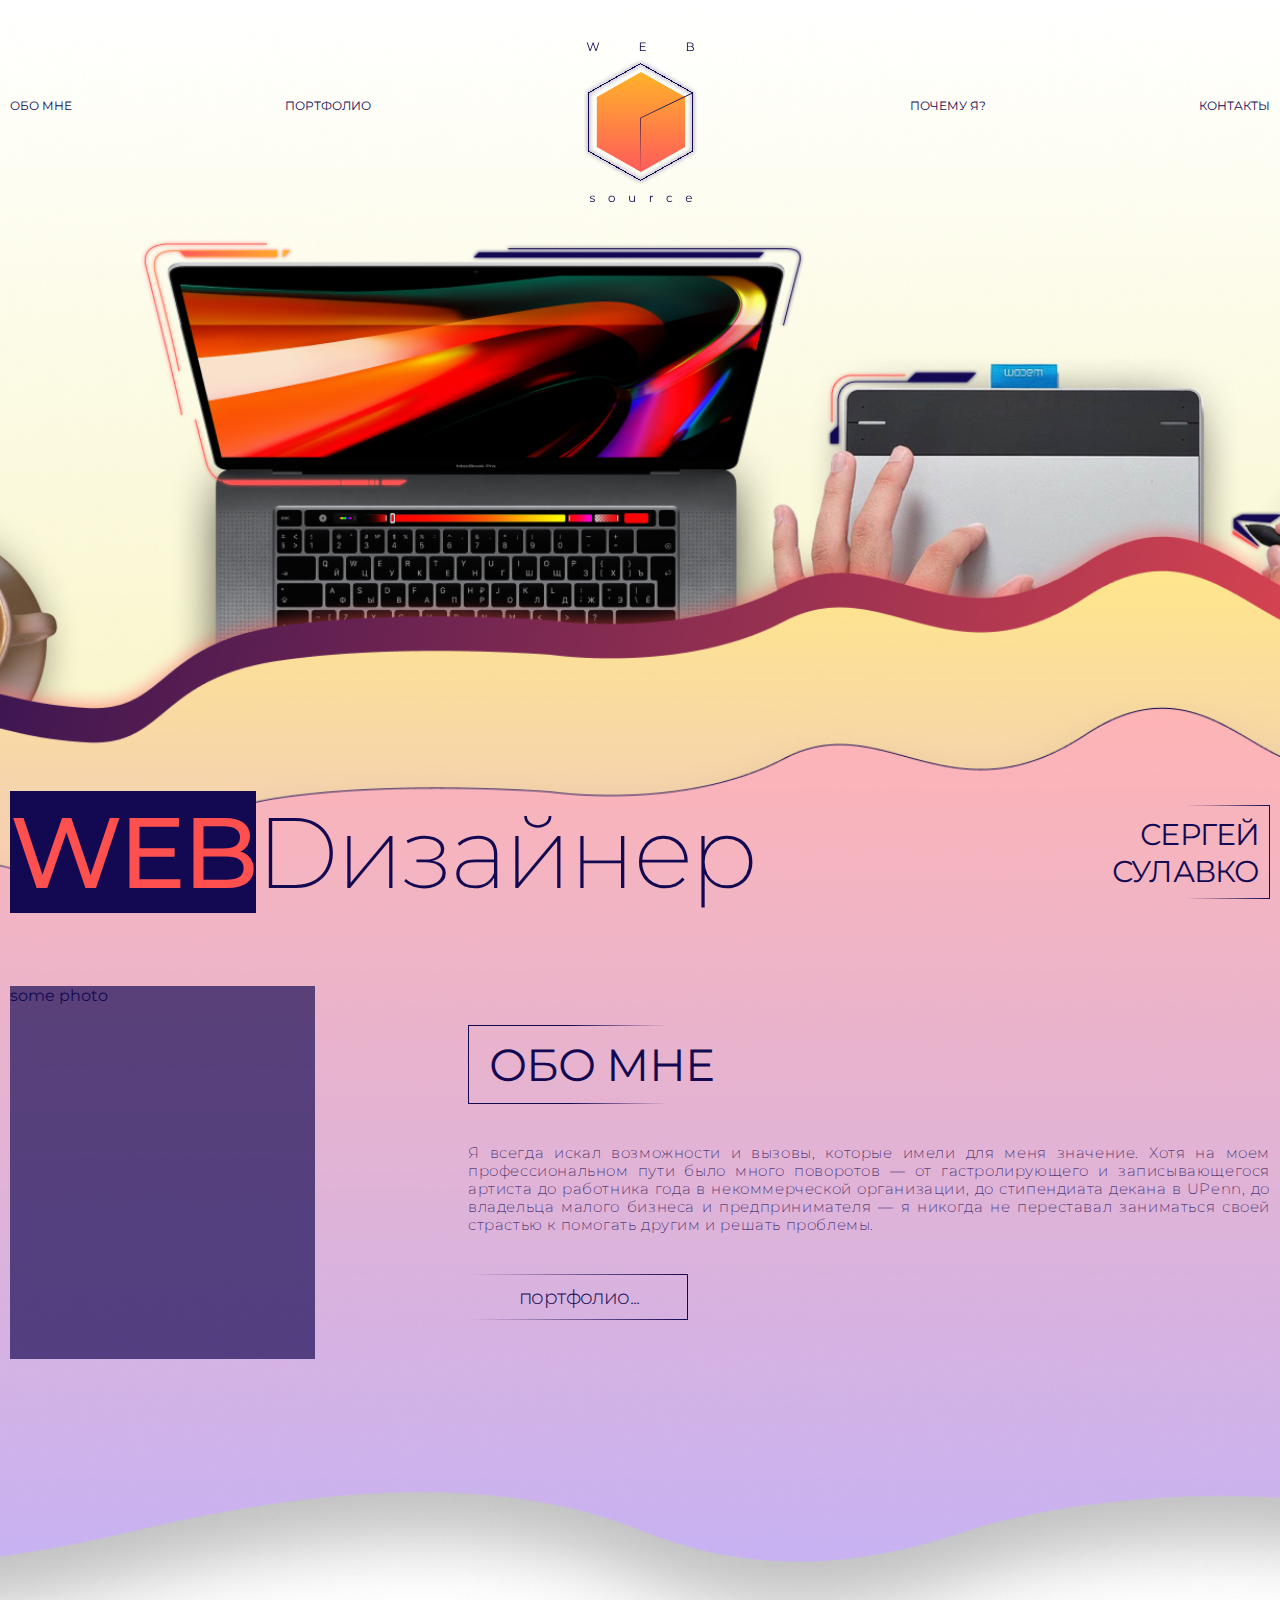
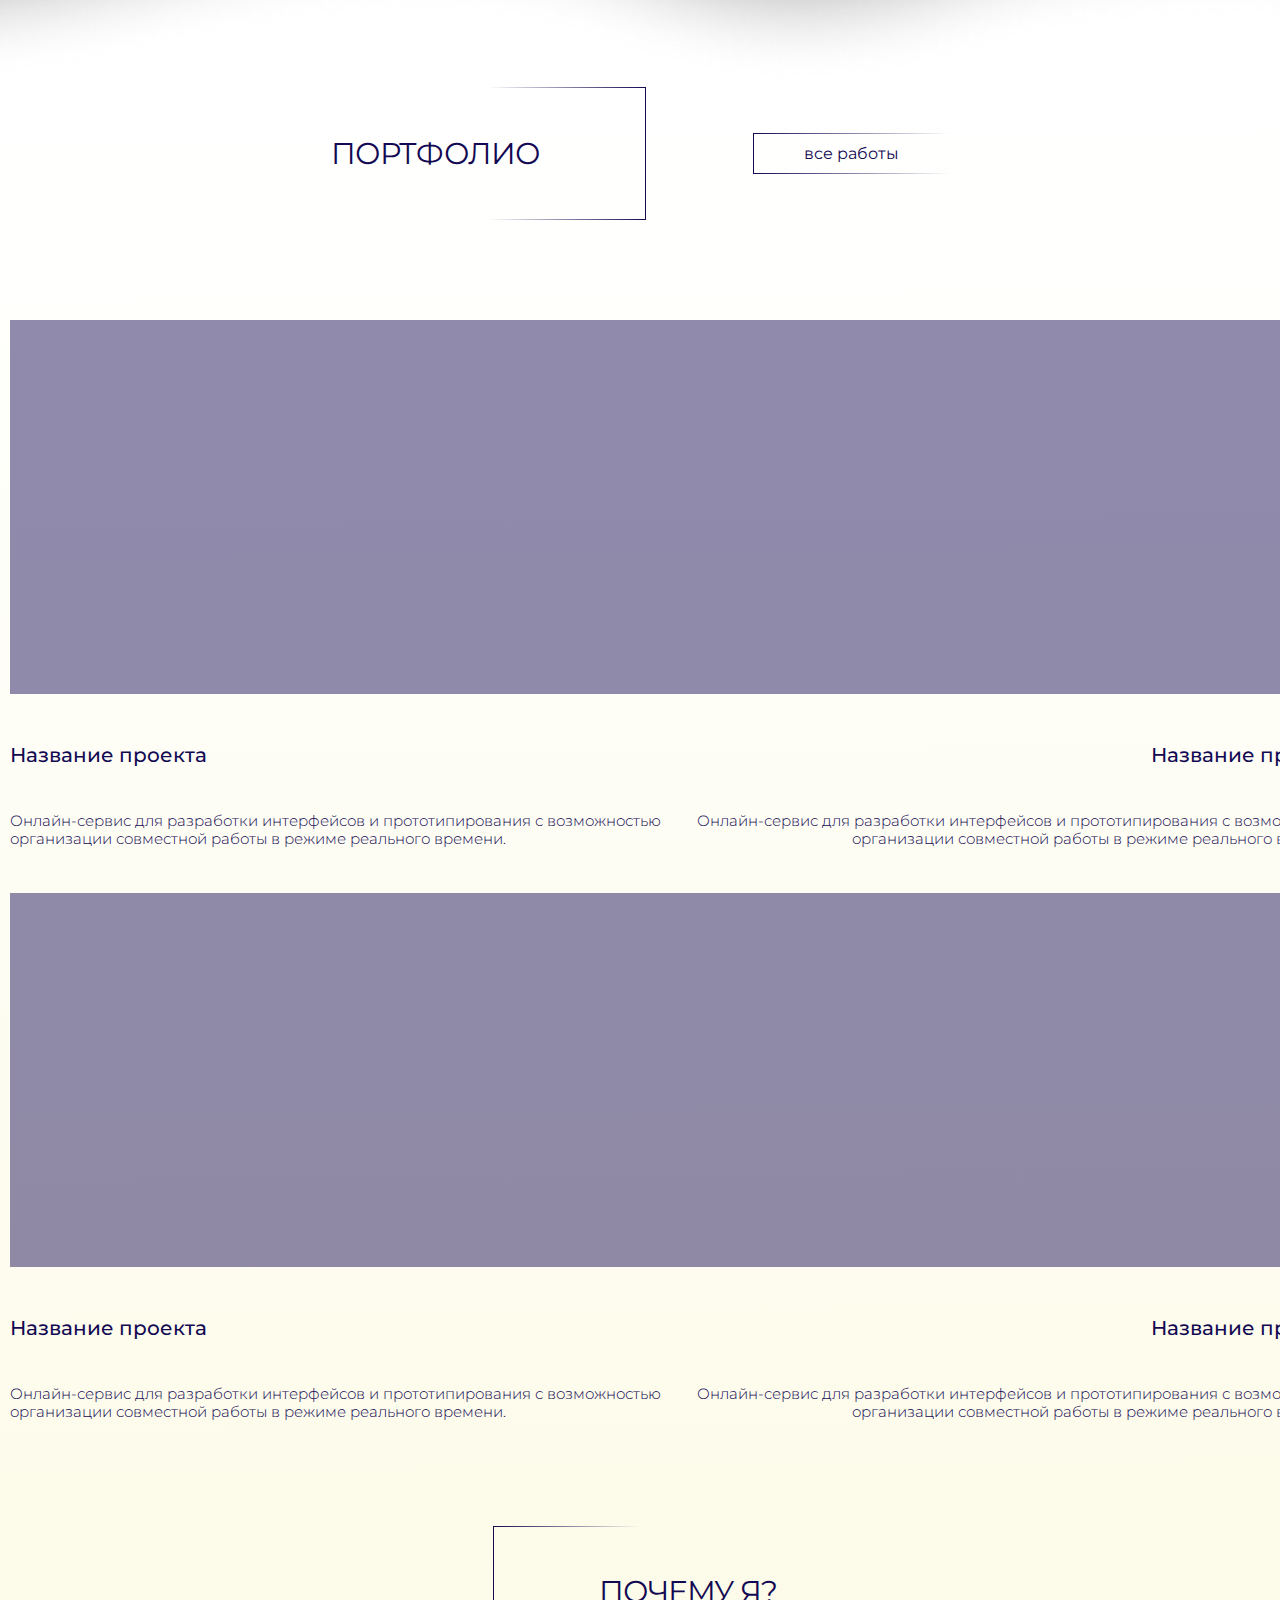
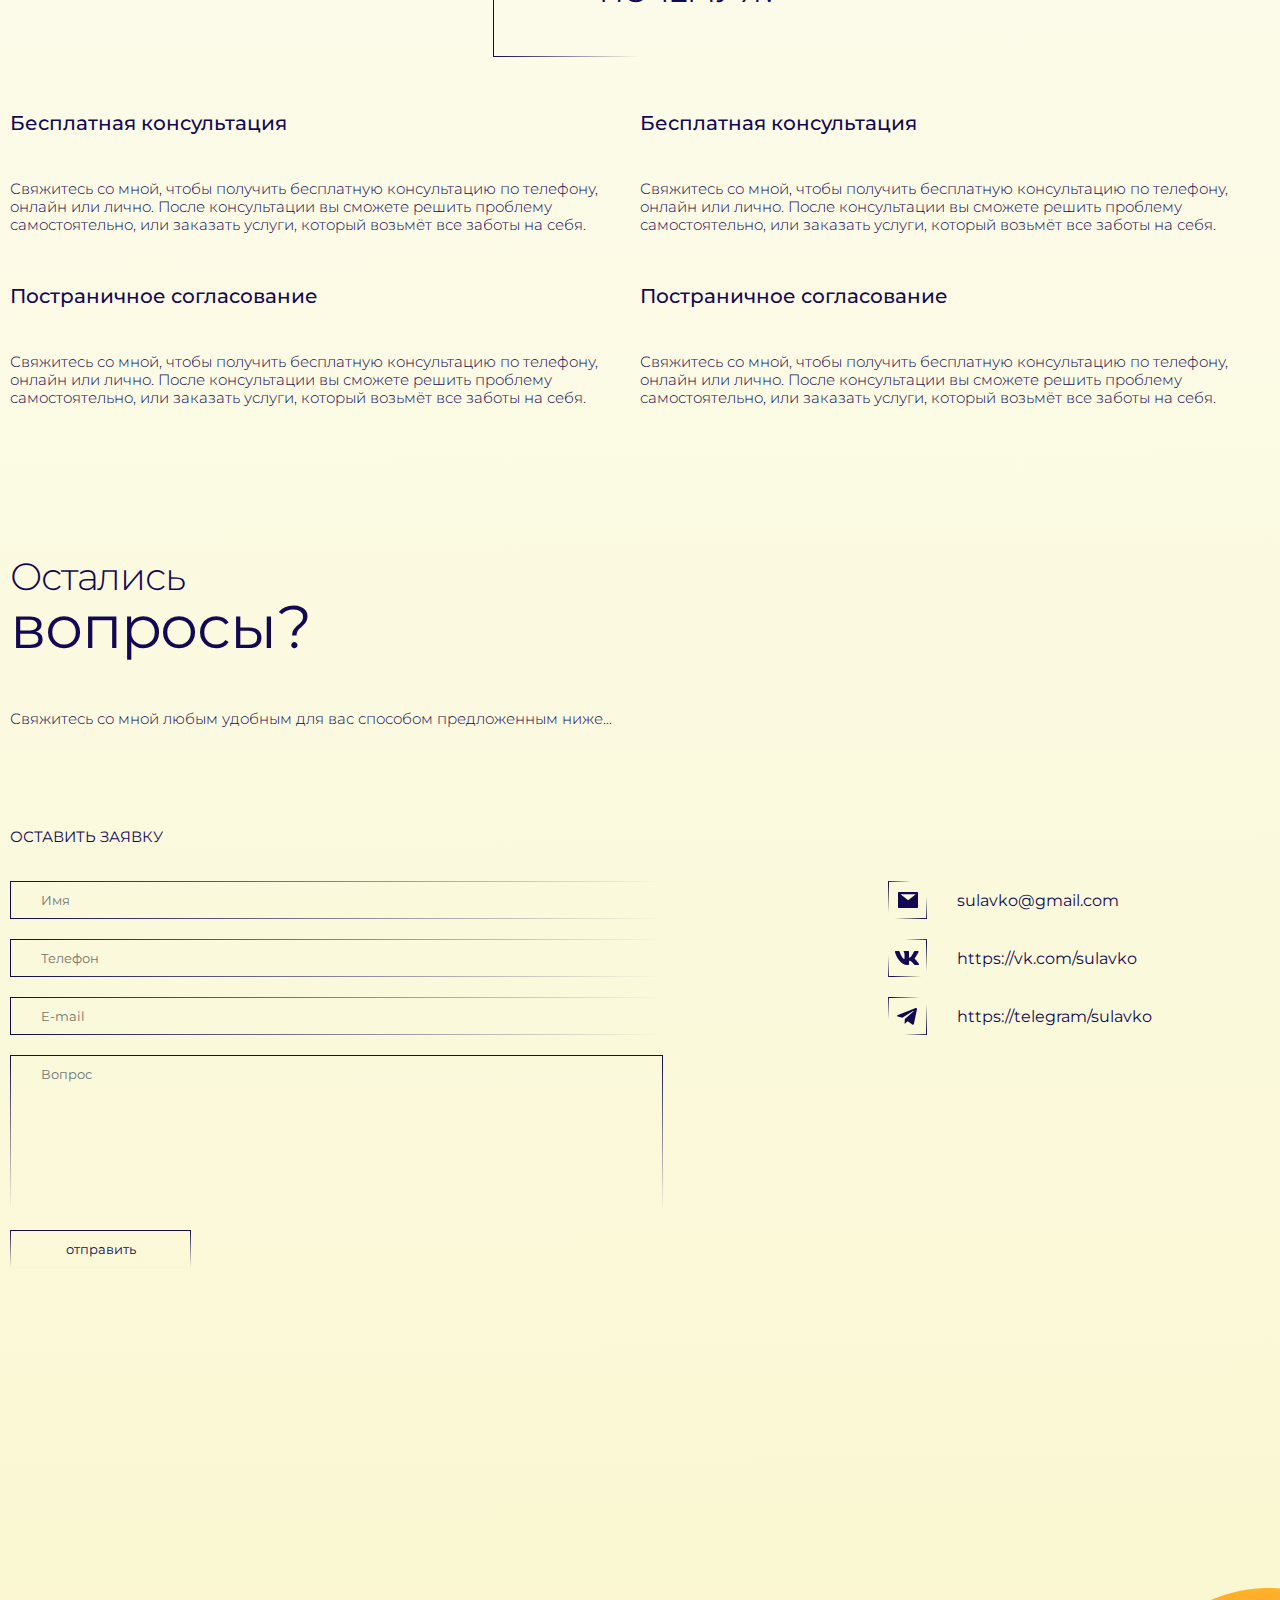
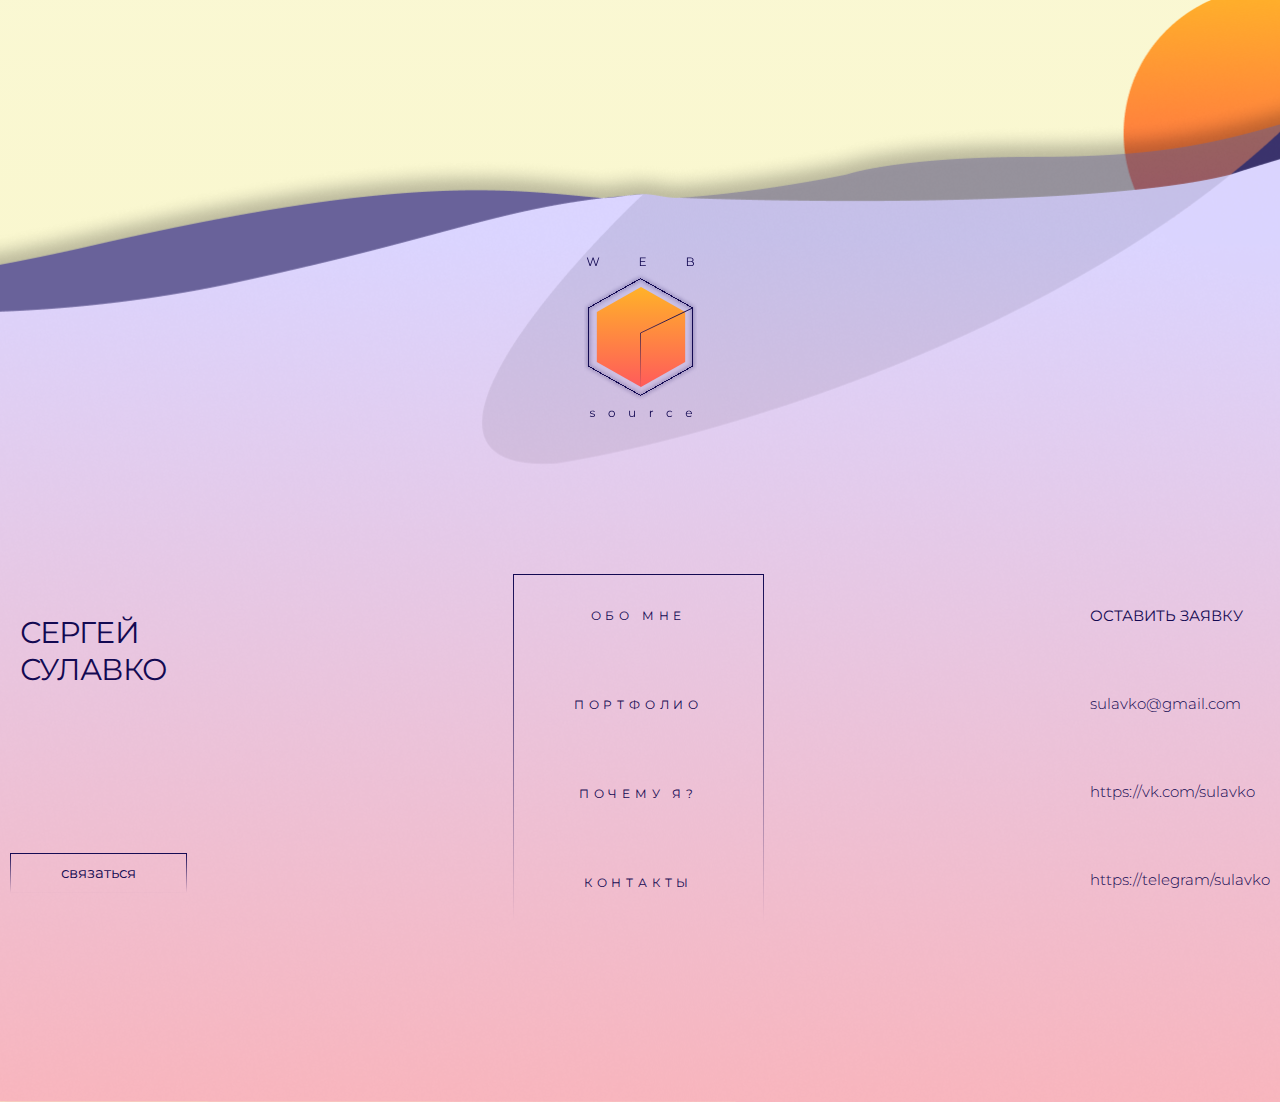
<file: index.html>
<!DOCTYPE html>
<html lang="ru">
  <head>
    <meta charset="UTF-8" />
    <meta http-equiv="X-UA-Compatible" content="IE=edge" />
    <meta name="viewport" content="width=device-width, initial-scale=1.0" />
    <title>Сергей Сулавко | Web-designer</title>
    <link rel="stylesheet" href="/styles/reset.css" />
    <link rel="stylesheet" href="/styles/MainPage.css" />
    <link rel="stylesheet" href="/styles/useStyles.css" />
  </head>
  <body>
    <header class="header">
      <div class="container">
        <nav class="menu">
          <ul class="menu__list">
            <li class="menu__item">
              <a href="#aboutMe" class="menu__link">ОБО МНЕ</a>
            </li>
            <li class="menu__item">
              <a href="#portfolio" class="menu__link">ПОРТФОЛИО</a>
            </li>
            <a href="/">
              <img class="logo" src="/images/logo.svg" alt="logo" />
            </a>
            <li class="menu__item">
              <a href="#whyMe" class="menu__link">ПОЧЕМУ Я?</a>
            </li>
            <li class="menu__item">
              <a href="#contacts" class="menu__link">КОНТАКТЫ</a>
            </li>
          </ul>
        </nav>
        <div id="aboutMe" class="about">
          <div class="about__title">
            <h1 class="about__title-span">Web</h1>
            Dизайнер
          </div>
          <div class="title name text-right">Сергей Сулавко</div>
        </div>
        <div class="about__me">
          <div class="person__photo">
            <div class="photo">some photo</div>
          </div>
          <div class="info__about-me">
            <div class="title">
              <h2 class="about__me-btn">ОБО МНЕ</h2>
            </div>
            <div class="about__me-text">
              Я всегда искал возможности и вызовы, которые имели для меня
              значение. Хотя на моем профессиональном пути было много поворотов
              — от гастролирующего и записывающегося артиста до работника года в
              некоммерческой организации, до стипендиата декана в UPenn, до
              владельца малого бизнеса и предпринимателя — я никогда не
              переставал заниматься своей страстью к помогать другим и решать
              проблемы.
            </div>
            <div class="about__me-portfolio">
              <a href="#portfolio">портфолио...</a>
            </div>
          </div>
        </div>
      </div>
    </header>
    <main class="main">
      <div class="container">
        <section id="portfolio" class="portfolio">
          <div class="portfolio__header">
            <div>
              <h2 class="title portfolio__title">ПОРТФОЛИО</h2>
            </div>
            <div class="all__works">
              <a class="all__works-link" href="/pages/portfolio.html">
                все работы
              </a>
            </div>
          </div>
          <div class="works">
            <div class="works__section">
              <div class="work">
                <div class="work__image">
                  <img src="/images/work__template-image.png" alt="work" />
                </div>
                <div class="work__title">Название проекта</div>
                <div class="work__subscription">
                  Онлайн-сервис для разработки интерфейсов и прототипирования с
                  возможностью организации совместной работы в режиме реального
                  времени.
                </div>
              </div>
              <div class="work">
                <div class="work__image">
                  <img src="/images/work__template-image.png" alt="work" />
                </div>
                <div class="work__title text-right">Название проекта</div>
                <div class="work__subscription text-right">
                  Онлайн-сервис для разработки интерфейсов и прототипирования с
                  возможностью организации совместной работы в режиме реального
                  времени.
                </div>
              </div>
            </div>
            <div class="works__section">
              <div class="work">
                <div class="work__image">
                  <img src="/images/work__template-image.png" alt="work" />
                </div>
                <div class="work__title">Название проекта</div>
                <div class="work__subscription">
                  Онлайн-сервис для разработки интерфейсов и прототипирования с
                  возможностью организации совместной работы в режиме реального
                  времени.
                </div>
              </div>
              <div class="work">
                <div class="work__image">
                  <img src="/images/work__template-image.png" alt="work" />
                </div>
                <div class="work__title text-right">Название проекта</div>
                <div class="work__subscription text-right">
                  Онлайн-сервис для разработки интерфейсов и прототипирования с
                  возможностью организации совместной работы в режиме реального
                  времени.
                </div>
              </div>
            </div>
          </div>
        </section>
        <section id="whyMe" class="why__me">
          <div class="why__me-header">
            <h2 class="title why__me-title">ПОЧЕМУ Я?</h2>
          </div>
          <div class="reasons">
            <div class="reasons__section">
              <div class="reason">
                <div class="reason__title">Бесплатная консультация</div>
                <div class="reason__subscription">
                  Свяжитесь со мной, чтобы получить бесплатную консультацию по
                  телефону, онлайн или лично. После консультации вы сможете
                  решить проблему самостоятельно, или заказать услуги, который
                  возьмёт все заботы на себя.
                </div>
              </div>
              <div class="reason">
                <div class="reason__title">Постраничное согласование</div>
                <div class="reason__subscription">
                  Свяжитесь со мной, чтобы получить бесплатную консультацию по
                  телефону, онлайн или лично. После консультации вы сможете
                  решить проблему самостоятельно, или заказать услуги, который
                  возьмёт все заботы на себя.
                </div>
              </div>
            </div>
            <div class="reasons__section">
              <div class="reason">
                <div class="reason__title">Бесплатная консультация</div>
                <div class="reason__subscription">
                  Свяжитесь со мной, чтобы получить бесплатную консультацию по
                  телефону, онлайн или лично. После консультации вы сможете
                  решить проблему самостоятельно, или заказать услуги, который
                  возьмёт все заботы на себя.
                </div>
              </div>
              <div class="reason">
                <div class="reason__title">Постраничное согласование</div>
                <div class="reason__subscription">
                  Свяжитесь со мной, чтобы получить бесплатную консультацию по
                  телефону, онлайн или лично. После консультации вы сможете
                  решить проблему самостоятельно, или заказать услуги, который
                  возьмёт все заботы на себя.
                </div>
              </div>
            </div>
          </div>
        </section>
        <section id="contacts" class="questions">
          <div class="questions__header">
            <h2 class="questions__title">Остались <span>вопросы?</span></h2>
            <p class="questions__subscription">
              Свяжитесь со мной любым удобным для вас способом предложенным
              ниже...
            </p>
          </div>
          <p class="submit__request">Оставить заявку</p>
          <div class="feedback">
            <div class="feedback__form">
              <form class="request__form" action="submit">
                <input
                  class="request__input"
                  name="name"
                  type="text"
                  placeholder="Имя"
                />
                <input
                  class="request__input"
                  name="phone"
                  type="number"
                  placeholder="Телефон"
                />
                <input
                  class="request__input"
                  name="email"
                  type="email"
                  placeholder="E-mail"
                />
                <input
                  class="placeholder__input"
                  name="question"
                  type="text"
                  placeholder="Вопрос"
                />
                <input class="submit__btn" type="submit" value="отправить" />
              </form>
            </div>
            <div class="feedback__contacts">
              <div class="feedback__contacts-item">
                <img src="/images/mail.svg" alt="e-mail" />
                <p>sulavko@gmail.com</p>
              </div>
              <div class="feedback__contacts-item">
                <img src="/images/vk.svg" alt="vk" />
                <p>https://vk.com/sulavko</p>
              </div>
              <div class="feedback__contacts-item">
                <img src="/images/telegram.svg" alt="telegram" />
                <p>https://telegram/sulavko</p>
              </div>
            </div>
          </div>
        </section>
      </div>
      <footer class="footer">
        <div class="container">
          <div class="footer__logo">
            <a href="/">
              <img src="/images/logo.svg" alt="logo" />
            </a>
          </div>
          <div class="footer__container">
            <div class="contact">
              <p class="title name no-border">Сергей Сулавко</p>
              <a href="#contacts" class="contact__button">связаться</a>
            </div>
            <div>
              <nav class="footer__menu">
                <ul class="footer__menu-list">
                  <li class="footer__menu-item">
                    <a href="#aboutMe" class="footer__menu-link">ОБО МНЕ</a>
                  </li>
                  <li class="footer__menu-item">
                    <a href="#portfolio" class="footer__menu-link">ПОРТФОЛИО</a>
                  </li>
                  <li class="footer__menu-item">
                    <a href="#whyMe" class="footer__menu-link">ПОЧЕМУ Я?</a>
                  </li>
                  <li class="footer__menu-item">
                    <a href="#contacts" class="footer__menu-link">КОНТАКТЫ</a>
                  </li>
                </ul>
              </nav>
            </div>
            <div class="footer__contacts">
              <p class="footer__contacts-submit">ОСТАВИТЬ ЗАЯВКУ</p>
              <p class="footer__contacts-item">sulavko@gmail.com</p>
              <p class="footer__contacts-item">https://vk.com/sulavko</p>
              <p class="footer__contacts-item">https://telegram/sulavko</p>
            </div>
          </div>
        </div>
      </footer>
    </main>
  </body>
</html>
</file>
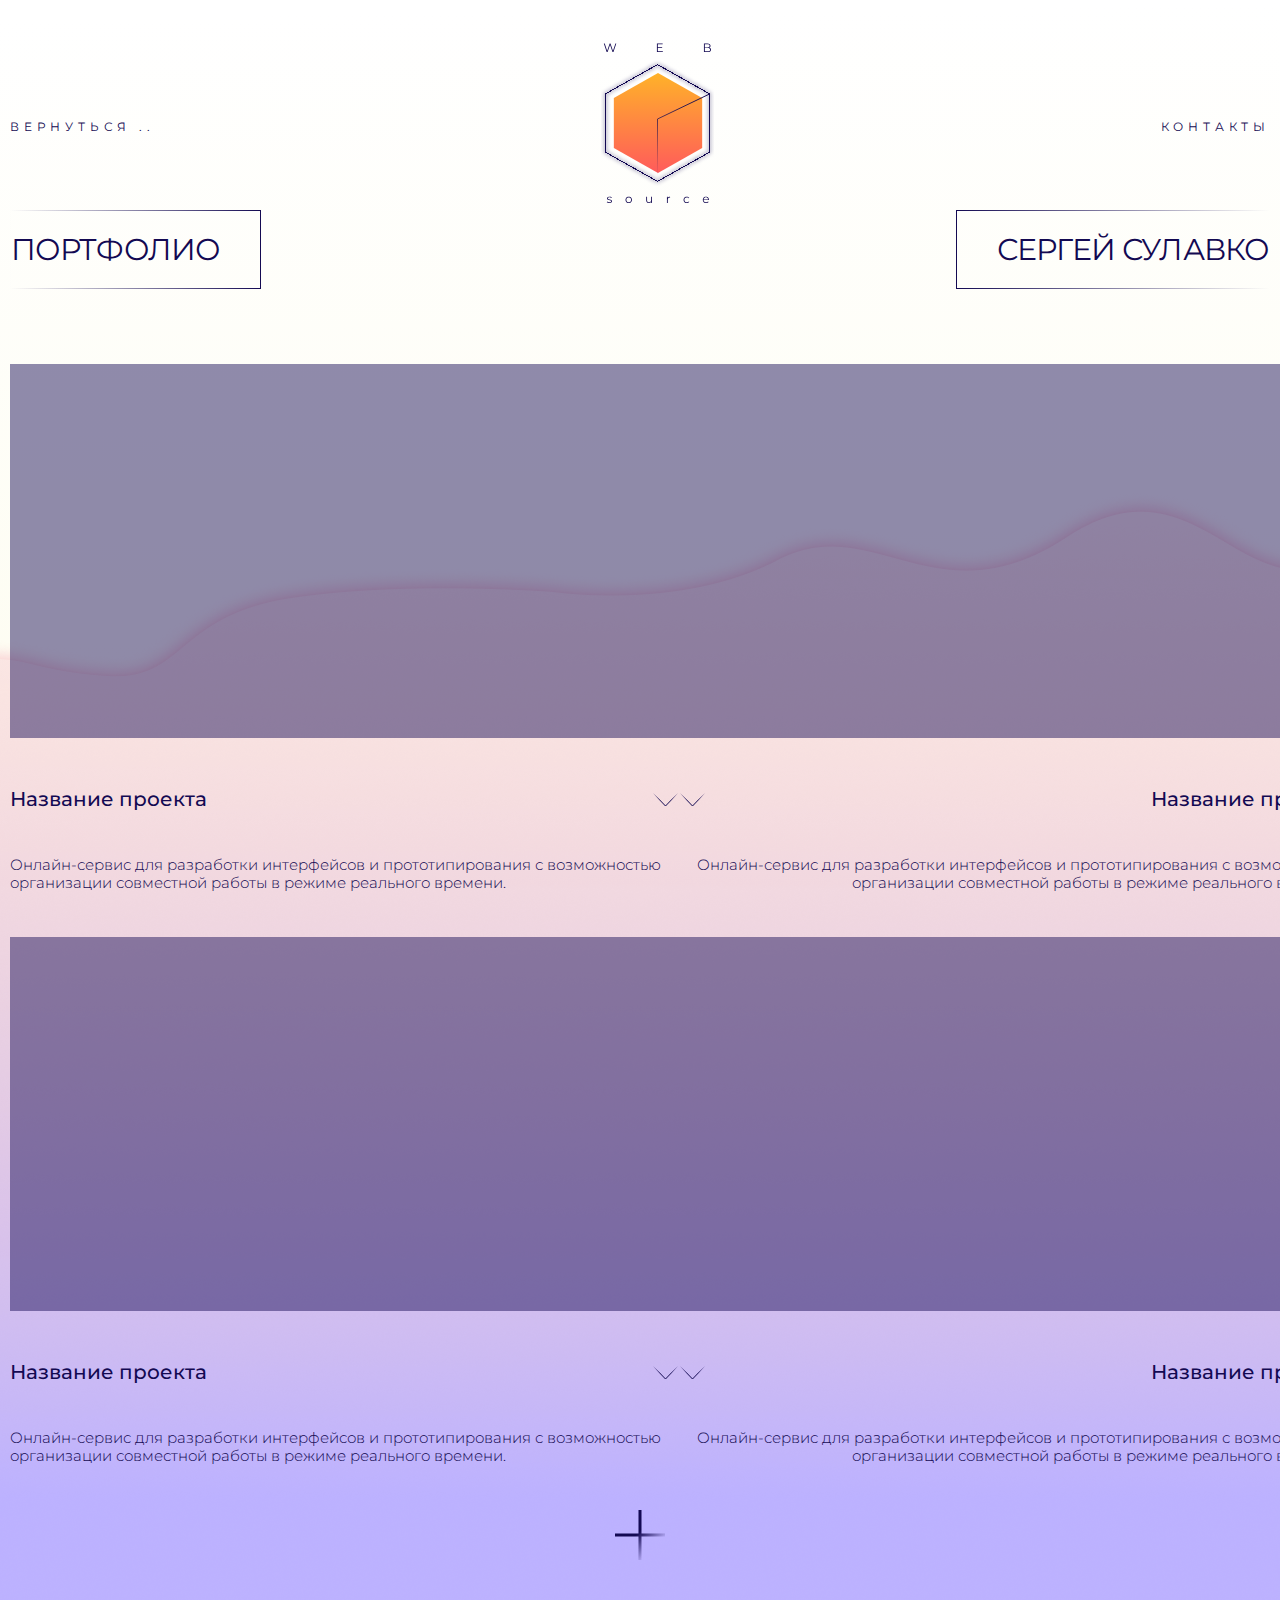
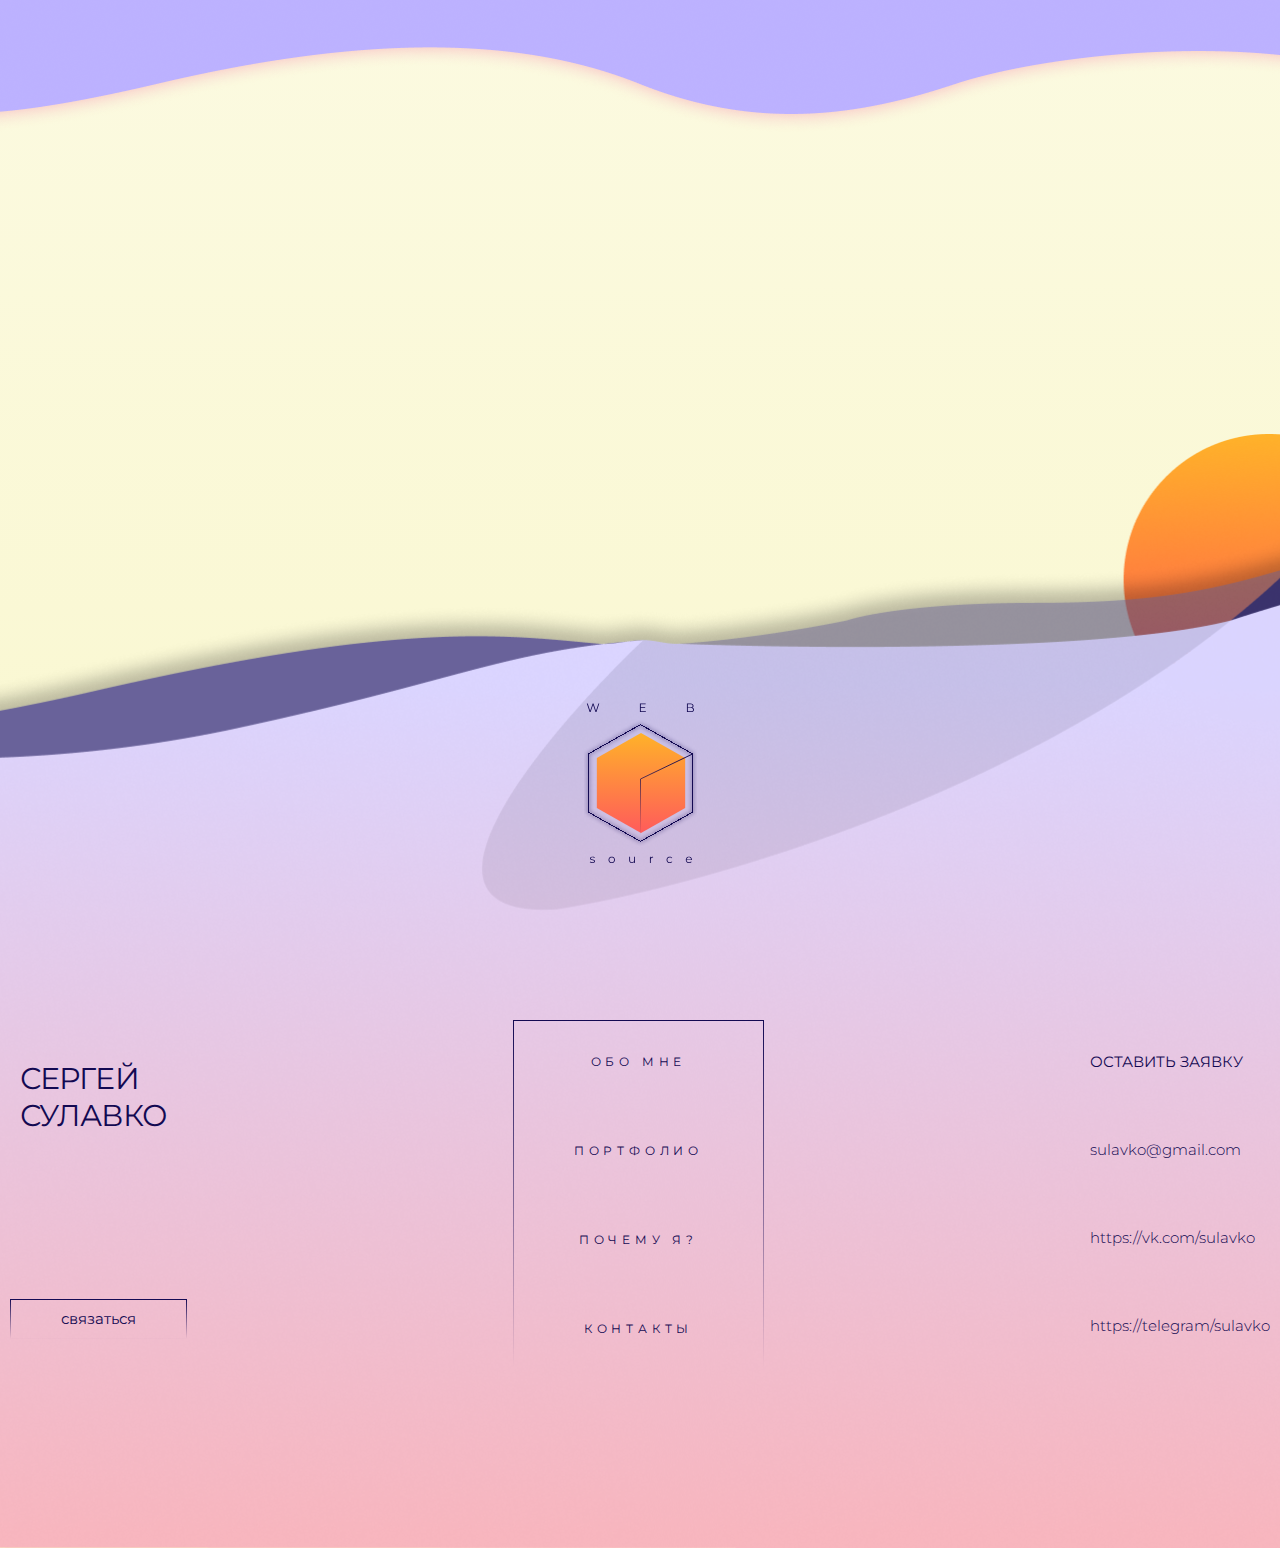
<file: pages/portfolio.html>
<!DOCTYPE html>
<html lang="ru">
  <head>
    <meta charset="UTF-8" />
    <meta http-equiv="X-UA-Compatible" content="IE=edge" />
    <meta name="viewport" content="width=device-width, initial-scale=1.0" />
    <link rel="stylesheet" href="/styles/reset.css" />
    <link rel="stylesheet" href="/styles/Portfolio.css" />
    <link rel="stylesheet" href="/styles/useStyles.css" />
    <title>Сергей Сулавко | Портфолио</title>
  </head>
  <body>
    <header class="header">
      <div class="container">
        <nav class="menu">
          <ul class="menu__list">
            <li class="menu__item">
              <a href="../index.html" class="menu__link">ВЕРНУТЬСЯ ..</a>
            </li>
            <a href="/">
              <img class="logo" src="/images/logo.svg" alt="logo" />
            </a>
            <li class="menu__item">
              <a href="../index.html#contacts" class="menu__link">КОНТАКТЫ</a>
            </li>
          </ul>
        </nav>
        <div class="header__titles">
          <p class="header__titles-portfolio">ПОРТФОЛИО</p>
          <p class="header__titles-name">СЕРГЕЙ СУЛАВКО</p>
        </div>
      </div>
    </header>
    <main class="main">
      <div class="container">
        <div class="works">
          <div class="works__section">
            <div class="work">
              <div class="work__image">
                <img src="/images/work__template-image.png" alt="work" />
              </div>
              <div class="work__title-block">
                <p class="work__title">Название проекта</p>
                <img
                  class="arrow__down-img"
                  src="/images/arrow__down.svg"
                  alt="Подробнее"
                />
              </div>
              <div class="work__subscription">
                Онлайн-сервис для разработки интерфейсов и прототипирования с
                возможностью организации совместной работы в режиме реального
                времени.
              </div>
            </div>
            <div class="work text-right">
              <div class="work__image">
                <img src="/images/work__template-image.png" alt="work" />
              </div>
              <div class="work__title-block">
                <img
                  class="arrow__down-img"
                  src="/images/arrow__down.svg"
                  alt="Подробнее"
                />
                <p class="work__title">Название проекта</p>
              </div>
              <div class="work__subscription">
                Онлайн-сервис для разработки интерфейсов и прототипирования с
                возможностью организации совместной работы в режиме реального
                времени.
              </div>
            </div>
          </div>
          <div class="works__section">
            <div class="work">
              <div class="work__image">
                <img src="/images/work__template-image.png" alt="work" />
              </div>
              <div class="work__title-block">
                <p class="work__title">Название проекта</p>
                <img
                  class="arrow__down-img"
                  src="/images/arrow__down.svg"
                  alt="Подробнее"
                />
              </div>
              <div class="work__subscription">
                Онлайн-сервис для разработки интерфейсов и прототипирования с
                возможностью организации совместной работы в режиме реального
                времени.
              </div>
            </div>
            <div class="work text-right">
              <div class="work__image">
                <img src="/images/work__template-image.png" alt="work" />
              </div>
              <div class="work__title-block">
                <img
                  class="arrow__down-img"
                  src="/images/arrow__down.svg"
                  alt="Подробнее"
                />
                <p class="work__title">Название проекта</p>
              </div>
              <div class="work__subscription">
                Онлайн-сервис для разработки интерфейсов и прототипирования с
                возможностью организации совместной работы в режиме реального
                времени.
              </div>
            </div>
          </div>
          <div class="download__more">
            <a class="download__more-link" href="#">
              <img
                class="download__more-btn"
                src="/images/download__more.svg"
                alt="Загрузить ещё"
              />
            </a>
          </div>
        </div>
      </div>
    </main>
    <footer class="footer">
      <div class="container">
        <div class="footer__logo">
          <a href="/">
            <img src="/images/logo.svg" alt="logo" />
          </a>
        </div>
        <div class="footer__container">
          <div class="contact">
            <p class="title name no-border">Сергей Сулавко</p>
            <a href="#contacts" class="contact__button">связаться</a>
          </div>
          <div>
            <nav class="footer__menu">
              <ul class="footer__menu-list">
                <li class="footer__menu-item">
                  <a href="/#aboutMe" class="footer__menu-link">ОБО МНЕ</a>
                </li>
                <li class="footer__menu-item">
                  <a href="/#portfolio" class="footer__menu-link">ПОРТФОЛИО</a>
                </li>
                <li class="footer__menu-item">
                  <a href="/#whyMe" class="footer__menu-link">ПОЧЕМУ Я?</a>
                </li>
                <li class="footer__menu-item">
                  <a href="/#contacts" class="footer__menu-link">КОНТАКТЫ</a>
                </li>
              </ul>
            </nav>
          </div>
          <div class="footer__contacts">
            <p class="footer__contacts-submit">ОСТАВИТЬ ЗАЯВКУ</p>
            <p class="footer__contacts-item">sulavko@gmail.com</p>
            <p class="footer__contacts-item">https://vk.com/sulavko</p>
            <p class="footer__contacts-item">https://telegram/sulavko</p>
          </div>
        </div>
      </div>
    </footer>
  </body>
</html>
</file>
<file: styles/MainPage.css>
.main {
  background: linear-gradient(179.4deg, #FFFFFF 0.53%, #F8F5C3 99.49%);
}

/* header */

.header {
  background: url('../images/main__background.png') no-repeat center / cover;
}

.menu {
  padding-bottom: 582px;
}

.menu__list {
  display: flex;
  align-items: center;
  justify-content: space-between;
}

.menu__link {
  font-size: 12px;
  line-height: 15px;
}

.logo {
  padding-top: 39px;
}

/* about */

.about {
  display: flex;
  justify-content: space-between;
  align-items: center;
  padding-bottom: 73px;
}

.about__title {
  display: flex;
  align-items: center;
  font-weight: 200;
  font-size: 100px;
  line-height: 122px;
  letter-spacing: -0.03em;
}

.about__title-span {
  text-transform: uppercase;
  background: #130952;
  font-weight: 500;
  font-size: 100px;
  line-height: 122px;
  color: #FF5050;
}

/* about__me */

.about__me {
  display: flex;
  justify-content: space-between;
  align-items: center;
  padding-bottom: 328px;
}

.photo {
  width: 305px;
  height: 373px;
  background: rgba(19, 9, 82, 0.68);
}

.info__about-me {
  max-width: 802px;
  display: flex;
  gap: 40px;
  flex-direction: column;
}

.about__me-btn {
  font-weight: 400;
  max-width: 300px;
  padding: 20px;
  border: 1px solid transparent;
  border-image: 
    linear-gradient(
      to right,
      #130952, 
      #130952,
      rgba(0, 0, 0, 0),
      rgba(0, 0, 0, 0)
    ) 1;
}

.about__me-text {
  font-weight: 200;
  font-size: 15px;
  line-height: 18px;
  letter-spacing: 0.04em;
  text-align: justify;
}

.about__me-portfolio {
  max-width: 220px;
  width: 100%;
  padding: 10px 50px;
  font-weight: 300;
  font-size: 20px;
  line-height: 24px;
  letter-spacing: -0.03em;
  max-width: 220px;
  border: 1px solid transparent;
  border-image: 
    linear-gradient(
      to left,
      #130952, 
      rgba(0, 0, 0, 0)
    ) 1;
}

/* portfolio */

.portfolio__header {
  display: flex;
  justify-content: center;
  align-items: center;
  gap: 107px;
  padding-bottom: 100px;
}

.portfolio__title {
  font-weight: 400;
  font-size: 30px;
  line-height: 37px;
  letter-spacing: -0.03em;
  border: 1px solid transparent;
  padding: 47px 105px 47px 0px;
  border-image: 
    linear-gradient(
      to left, 
      #130952, 
      rgba(0, 0, 0, 0),
      rgba(0, 0, 0, 0)
    ) 1;
}

.all__works-link {
  max-width: 210px;
  width: 100%;
  padding: 10px 50px;
  border: 1px solid transparent;
  border-image: 
    linear-gradient(
      to right,
      #130952, 
      rgba(0, 0, 0, 0)
    ) 1;
}

/* why__me */

.why__me {
  padding-top: 105px;
}

.why__me-header {
  display: flex;
  justify-content: center;
  padding-bottom: 54px;
}

.why__me-title {
  text-align: center;
  font-weight: 400;
  font-size: 30px;
  line-height: 37px;
  letter-spacing: -0.03em;
  border: 1px solid transparent;
  border-image: 
    linear-gradient(
      to right,
      #130952, 
      rgba(0, 0, 0, 0),
      rgba(0, 0, 0, 0)
    ) 1;
  padding: 46px 9px 46px 105px;
}

/* reasons */

.reasons {
  display: flex;
  justify-content: space-between;
}

.reasons__section {
  display: flex;
  flex-direction: column;
  gap: 50px;
}

.reason {
  display: flex;
  flex-direction: column;
  gap: 45px;
}

.reason__title {
  font-weight: 500;
  font-size: 20px;
  line-height: 24px;
}

.reason__subscription {
  font-weight: 300;
  font-size: 15px;
  line-height: 18px;
  max-width: 669px;
  width: 100%;
}

/* questions */

.questions {
  padding-top: 145px;
}

.questions__header {
  display: flex;
  flex-direction: column;
  gap: 50px;
}

.questions__title {
  max-width: 298px;
  width: 100%;
  font-weight: 300;
  font-size: 38px;
  line-height: 50px;
  letter-spacing: -0.03em;
}

.questions__title > span {
  font-weight: 400;
  font-size: 60px;
}

.questions__subscription {
  font-weight: 300;
  font-size: 15px;
  line-height: 18px;
  padding-bottom: 100px;
}

/* request */

.feedback {
  display: flex;
  gap: 225px;
}

.submit__request {
  font-weight: 400;
  font-size: 15px;
  line-height: 18px;
  padding-bottom: 35px;
  text-transform: uppercase;
}

.request__form {
    display: flex;
    flex-direction: column;
    gap: 20px;
    min-width: 653px;
    width: 100%;
}

.request__input,
.placeholder__input,
.submit__btn {
  border: 1px solid transparent;
  background-color: transparent;
}

.request__input {
  padding: 10px 0px 10px 30px;
  border-image: 
    linear-gradient(
      to right,
      #130952, 
      rgba(0, 0, 0, 0)
    ) 1;
}

.placeholder__input {
  padding: 10px 0px 127px 30px;
  border-image: 
    linear-gradient(
      to bottom,
      #130952, 
      rgba(0, 0, 0, 0)
    ) 1;
}

.submit__btn {
  cursor: pointer;
  max-width: 181px;
  padding: 10px 50px;
  margin-bottom: 320px;
  border-image: 
    linear-gradient(
      to bottom,
      #130952, 
      rgba(0, 0, 0, 0)
    ) 1;
}

.feedback__contacts {
  display: flex;
  flex-direction: column;
  gap: 20px;
}

.feedback__contacts-item {
  display: flex;
  align-items: center;
  gap: 30px;
}
</file>
<file: styles/useStyles.css>
.container {
  max-width: 1570px;
  padding: 0 10px;
  margin: 0 auto;
}

.title {
  font-size: 30px;
  line-height: 37px;
  letter-spacing: -0.03em;
  text-transform: uppercase;
}

.text-right {
  text-align: right;
}

.name {
  max-width: 170px;
  width: 100%;
  max-height: 94px;
  padding: 10px;
  border: 1px solid transparent;
  border-image: 
    linear-gradient(
      to left,
      #130952, 
      rgba(0, 0, 0, 0),
      rgba(0, 0, 0, 0)
    ) 1;
}

/* works styles */
.works {
  display: flex;
  flex-direction: column;
  gap: 45px;
}

.works__section {
  display: flex;
  justify-content: space-between;
}

.work {
  display: flex;
  flex-direction: column;
  gap: 45px;
}

.work__image,
.work__subscription {
  max-width: 669px;
  width: 100%;
}

.work__title {
  font-weight: 500;
  font-size: 20px;
  line-height: 24px;
}

.work__subscription {
  font-weight: 300;
  font-size: 15px;
  line-height: 18px;
}


/* footer styles */
.footer {
  background: url('/images/footer__background.png') no-repeat center / cover;
  padding-bottom: 180px;
}

.footer__logo {
  padding-top: 266px;
  display: flex;
  justify-content: center;
  padding-bottom: 150px;
}

.footer__container {
  display: flex;
  align-items: center;
  justify-content: space-between;
}

.no-border {
  border: 0px;
}

.contact {
  display: flex;
  flex-direction: column;
  gap: 155px;
}

.contact__button {
  max-width: 177px;
  width: 100%;
  padding: 10px 50px;
  border: 1px solid transparent;
  border-image: 
    linear-gradient(
      to bottom,
      #130952, 
      rgba(0, 0, 0, 0)
    ) 1;
  font-weight: 400;
  font-size: 15px;
  line-height: 18px;
}

.footer__menu {
  border: 1px solid transparent;
  border-image: 
    linear-gradient(
      to bottom,
      #130952, 
      rgba(0, 0, 0, 0)
    ) 1;
}

.footer__menu-list {
  display: flex;
  flex-direction: column;
  align-items: center;
  gap: 70px;
  padding: 30px 60px;
}

.footer__menu-link {
  font-size: 12px;
  line-height: 15px;
  letter-spacing: 0.4em;
  text-transform: uppercase;
}

.footer__contacts {
  display: flex;
  flex-direction: column;
  gap: 70px;
}

.footer__contacts-submit {
  font-size: 15px;
  line-height: 18px;
}

.footer__contacts-item {
  font-weight: 300;
  font-size: 15px;
  line-height: 18px;
}
</file>
<file: styles/Portfolio.css>
body {
  background: linear-gradient(179.4deg, #FFFFFF 0.53%, #F8F5C3 99.49%);
}

.header {
  padding-bottom: 75px;
}

.menu {
  padding-top: 40px;
}

.menu__list {
  display: flex;
  justify-content: space-between;
  align-items: center;
}

.menu__link {
  text-transform: uppercase;
  font-size: 12px;
  line-height: 15px;
  letter-spacing: 0.4em;
}

.header__titles {
  display: flex;
  justify-content: space-between;
  align-items: center;
  font-style: normal;
  font-weight: 400;
  font-size: 30px;
  line-height: 37px;
  letter-spacing: -0.03em;
}

.header__titles-portfolio {
  padding: 20px 40px 20px 0px;
  border: 1px solid transparent;
  border-image: 
    linear-gradient(
      to left, 
      #130952,
      rgba(0, 0, 0, 0)
    ) 1;
}

.header__titles-name {
  padding: 20px 0px 20px 40px;
  border: 1px solid transparent;
  border-image: 
    linear-gradient(
      to right, 
      #130952, 
      rgba(0, 0, 0, 0)
    ) 1;
}

/* works */

.main {
  background: url('../images/portfolio__background.png') no-repeat bottom;
  margin-bottom: 300px;
}

.work__title-block {
  display: flex;
  align-items: center;
  justify-content: space-between;
}

.arrow__down-img {
  cursor: pointer;
}

.download__more {
  display: flex;
  justify-content: center;
  padding-bottom: 170px;
}
</file>
